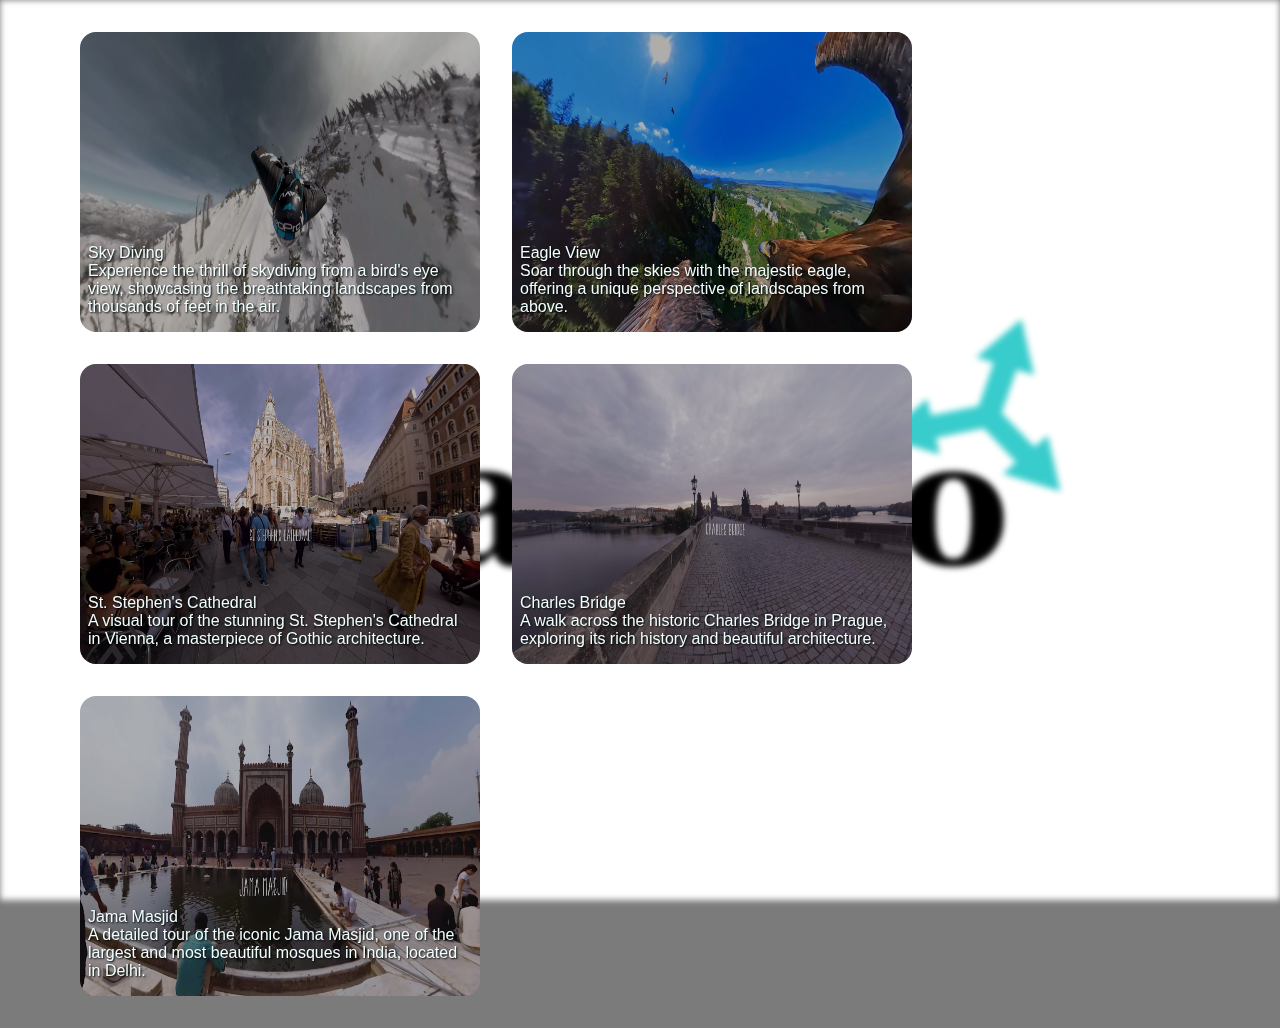
<file: index.html>
<!DOCTYPE html>
<html lang="en">
<head>
    <meta charset="UTF-8">
    <meta name="viewport" content="width=device-width, initial-scale=1.0">
    <title>Uday-360</title>
    <link rel="stylesheet" href="style.css" class="css">
</head>
<body>
    <div class="background"></div>
    <div id="container">
        <div class="video-container" id="video-container">

        </div>
    </div>

    <script src="script.js"></script>
</body>
</html>
</file>
<file: style.css>
* {
  margin: 0%;
  padding: 0%;
  box-sizing: border-box;
}

html,
body {
  width: 100%;
  height: 100%;
}
.background {
  width: 100%;
  height: 100vh;
  background: url(logo.png);
  background-size: 100% 100% !important;
  position: fixed;
  top: 0%;
  left: 0%;
  filter: blur(3px);
  transition: all 0.5s ease-in-out;
}

#container {
  width: 100%;
  height: max-content;

  background-color: rgba(0, 0, 0, 0.518);
}
::-webkit-scrollbar {
  width: 0%;
}
#video-container {
  width: 100%;
  height: max-content;
  min-height: 100vh;
  display: flex;
  align-items: center;
  justify-content: flex-start;
  flex-wrap: wrap;
  padding: 2rem;
  padding-left: 5rem;
  gap: 2rem;
  font-family: "Trebuchet MS", "Lucida Sans Unicode", "Lucida Grande",
    "Lucida Sans", Arial, sans-serif;
}
.video-card {
  width: 400px;
  height: 300px;
  border-radius: 1rem;
  flex-shrink: 1;
  display: flex;
  align-items: center;
  justify-content: center;
  flex-direction: column;
  overflow: hidden;
  position: relative;
}
.video-profile {
  width: 100%;
  height: 100%;
}
.video-profile img {
  width: 100%;
  height: 100%;
  transition: all 0.6s ease-in-out;
}
.video-card:hover .video-profile img {
  scale: 1.1;
}
.video-info {
  width: 100%;
  height: 100%;
  position: absolute;
  background-color: rgba(0, 0, 0, 0.297);
  padding: 1rem 0.5rem;
  display: flex;
  flex-direction: column;
  align-items: flex-start;
  justify-content: flex-end;
  color: azure;
  text-shadow: 1px 1px 2px black;
}

.btn-container {
  position: absolute;
  bottom: 44px;
  right: 0%;
  display: flex;
  gap: 0rem;
}
.btn {
  padding: 0.5rem;
  border: none;
  border-radius: 50%;
  background: transparent;
  color: azure;
  font-size: 1.25rem;
  text-shadow: 2px 2px 4px black;
}
#hover {
  display: none;
  padding: 0.25rem 0.75rem;
  background-color: rgba(240, 255, 255, 0.3);
  border-radius: 0.5rem;
  text-transform: uppercase;
  font-size: 1.25rem;
  font-family: "Trebuchet MS", "Lucida Sans Unicode", "Lucida Grande",
    "Lucida Sans", Arial, sans-serif;
}
.btn .fa-volume-high {
  display: none;
}
.muted .fa-volume-xmark {
  display: none;
}
.muted .fa-volume-high {
  display: block;
}

@media (max-width: 786px) {
  #video-container {
    justify-content: center;
  }
}
</file>
